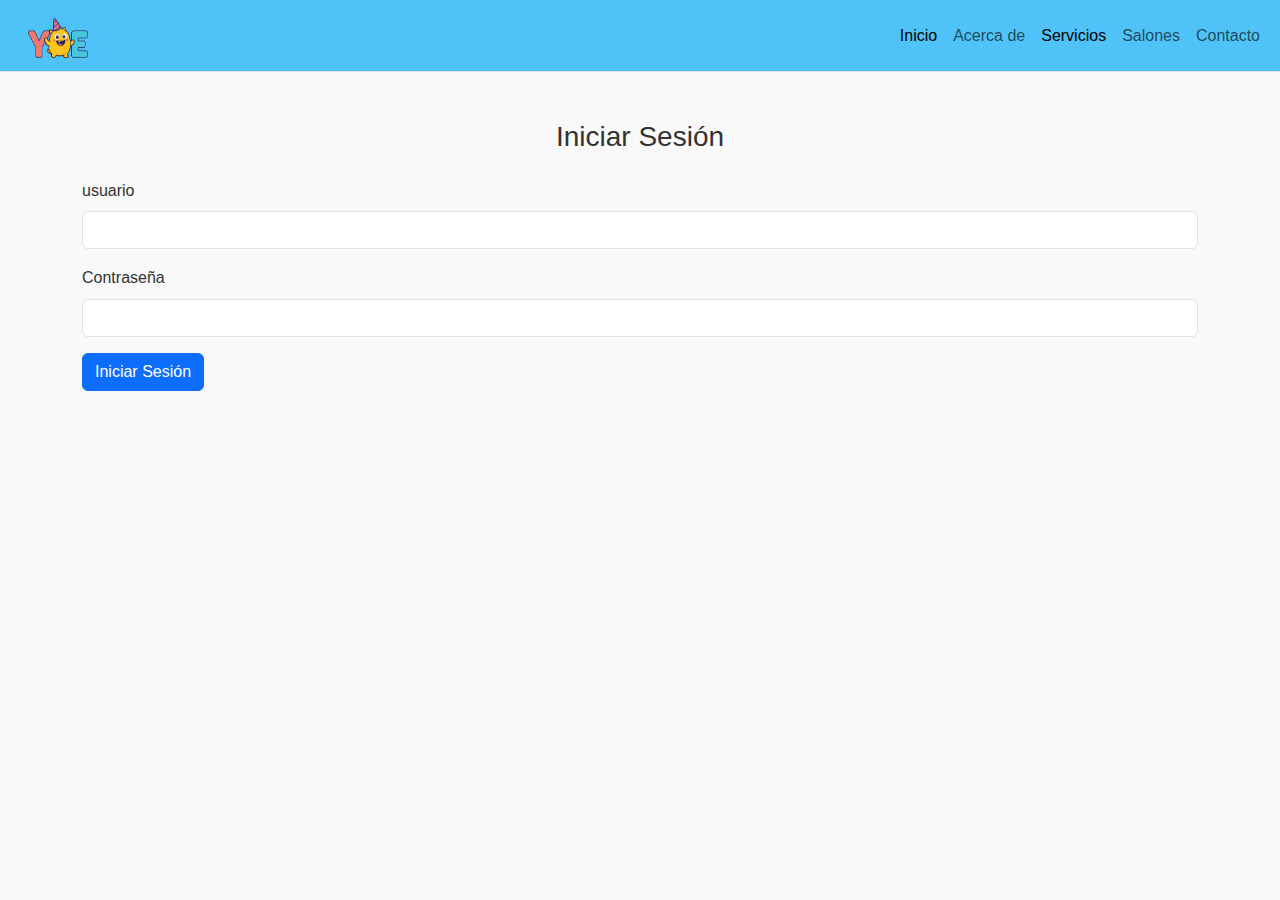
<file: administradores.html>
<!DOCTYPE html>
<html lang="es">
<head>
  <meta charset="UTF-8" />
  <meta name="viewport" content="width=device-width, initial-scale=1.0"/>
  <title>Panel de Administración - Yatay Eventos</title>
  <link href="https://cdn.jsdelivr.net/npm/bootstrap@5.3.5/dist/css/bootstrap.min.css" rel="stylesheet" />
  <link rel="stylesheet" href="styles.css">
  <script>
    
    if (!sessionStorage.getItem('token')) {
      alert("Acceso denegado. Debes iniciar sesión.");
      window.location.href = "login.html";
    }
  </script>
</head>
<body>

  
  <header>
    <nav class="navbar navbar-expand-lg border-bottom border-body">
      <div class="container-fluid">
        <a class="navbar-brand" href="#">
          <img src="imagenes/icono yatay.png" alt="Eventos Yatay" width="60" height="40" class="d-inline-block align-text-top align-left">         
        </a>
        <button class="navbar-toggler" type="button" data-bs-toggle="collapse" data-bs-target="#navbarNav">
          <span class="navbar-toggler-icon"></span>
        </button>
        <div class="collapse navbar-collapse" id="navbarNav">
          <ul class="navbar-nav ms-auto">
            <li class="nav-item"><a class="nav-link" href="index.html">Inicio</a></li>
            <li class="nav-item"><a class="nav-link" href="institucional.html">Acerca de</a></li>
            <li class="nav-item"><a class="nav-link" href="servicios.html">Servicios</a></li>
            <li class="nav-item"><a class="nav-link" href="altasalon.html">Salones</a></li>
            <li class="nav-item"><a class="nav-link" href="contacto.html">Contacto</a></li>
          </ul>
        </div>
      </div>
    </nav>
  </header>

  
  <main class="container my-4">
    <div class="d-flex justify-content-between align-items-center mb-4">
      <h2 style="color: var(--naranja);">Panel de Administración</h2>
      <button class="btn btn-danger" onclick="cerrarSesion()">Cerrar sesión</button>
    </div>

    <div class="row g-4">
      
      <div class="col-md-4">
        <div class="card h-100 shadow">
          <div class="card-body text-center">
            <h5 class="card-title">Gestión de Salones</h5>
            <p class="card-text">Alta, edición y eliminación de salones.</p>
            <a href="altasalon.html" class="btn btn-primary">Ir a Salones</a>
          </div>
        </div>
      </div>

      
      <div class="col-md-4">
        <div class="card h-100 shadow">
          <div class="card-body text-center">
            <h5 class="card-title">Gestión de Servicios</h5>
            <p class="card-text">Agregar o modificar servicios disponibles.</p>
            <a href="servicios.html" class="btn btn-primary">Ir a Servicios</a>
          </div>
        </div>
      </div>

      
      <div class="col-md-4">
        <div class="card h-100 shadow">
          <div class="card-body text-center">
            <h5 class="card-title">Presupuestos</h5>
            <p class="card-text">Ver presupuestos generados por visitantes.</p>
            <a href="presupuestos.html" class="btn btn-primary">Ver Presupuestos</a>
          </div>
        </div>
      </div>
    </div>
  </main>

  
  <footer class="mt-5">
    <div class="container-fluid text-center">
      <p>Derechos reservados &copy; 2025 Yatay Eventos</p>
    </div>
  </footer>

  
  <script>
    function cerrarSesion() {
      sessionStorage.clear();
      window.location.href = "login.html";
    }
  </script>
  <script src="https://cdn.jsdelivr.net/npm/bootstrap@5.3.5/dist/js/bootstrap.bundle.min.js"></script>

</body>
</html>
</file>
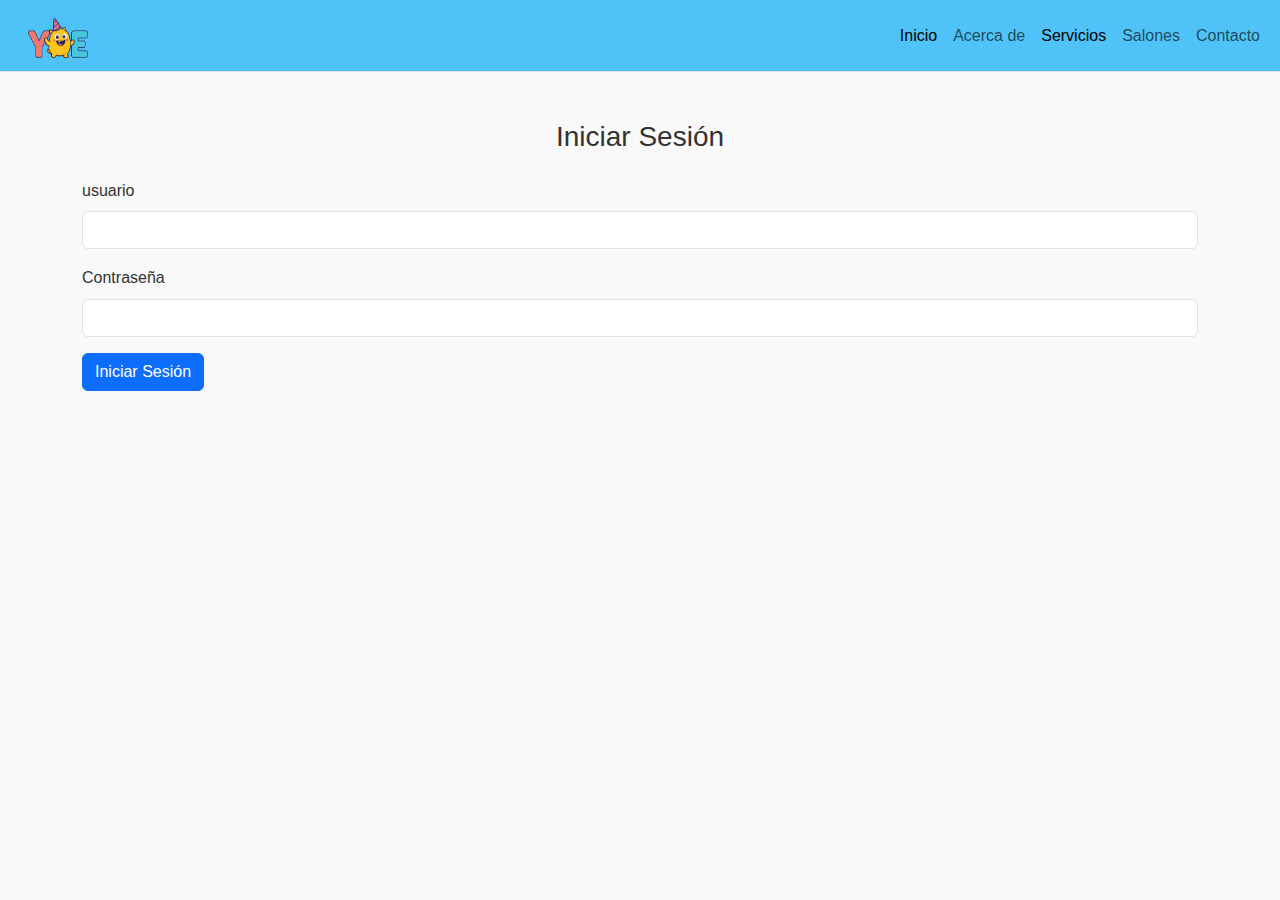
<file: altaSalon.html>
<!DOCTYPE html>
<html lang="es">
<head>
  <meta charset="UTF-8" />
  <meta name="viewport" content="width=device-width, initial-scale=1.0" />
  <title>Alta nuevo salón - Yatay Eventos</title>
  <link href="https://cdn.jsdelivr.net/npm/bootstrap@5.3.5/dist/css/bootstrap.min.css" rel="stylesheet" />
  <link rel="stylesheet" href="styles.css" />
</head>
<body>
  <header>
    <nav class="navbar navbar-expand-lg border-bottom border-body">
      <div class="container-fluid">
        <a class="navbar-brand" href="#">
          <img src="imagenes/icono yatay.png" alt="Eventos Yatay" width="60" height="40" class="d-inline-block align-text-top align-left" />
        </a>
        <button class="navbar-toggler" type="button" data-bs-toggle="collapse" data-bs-target="#navbarNav">
          <span class="navbar-toggler-icon"></span>
        </button>
        <div class="collapse navbar-collapse" id="navbarNav">
          <ul class="navbar-nav ms-auto">
            <li class="nav-item"><a class="nav-link" href="index.html">Inicio</a></li>
            <li class="nav-item"><a class="nav-link" href="institucional.html">Acerca de</a></li>
            <li class="nav-item"><a class="nav-link" href="servicios.html">Servicios</a></li>
            <li class="nav-item"><a class="nav-link active" href="altaSalon.html">Salones</a></li>
            <li class="nav-item"><a class="nav-link" href="contacto.html">Contacto</a></li>
          </ul>
        </div>
      </div>
    </nav>
  </header>
  <main>
  <!-- FORMULARIO SOLO PARA ADMIN -->
    <section class="container py-5" id="formularioSalon" style="display: none;">
      <h2>Formulario Alta de Salón</h2>
      <div class="d-grid gap-2 d-md-flex justify-content-md-end">
        <a href="administradores.html" class="btn btn-secondary">Volver al Panel</a>
        <button class="btn btn-danger" onclick="cerrarSesion()">Cerrar sesión</button>
      </div>
      <form id="altaSalonForm">
        <div class="mb-3">
          <label for="nombre" class="form-label">Nombre del Salón</label>
          <input type="text" class="form-control" id="nombre" required />
        </div>
        <div class="mb-3">
          <label for="capacidad" class="form-label">Capacidad</label>
          <input type="number" class="form-control" id="capacidad" required />
        </div>
        <div class="mb-3">
          <label for="ubicacion" class="form-label">Ubicación</label>
          <input type="text" class="form-control" id="ubicacion" required />
        </div>
        <div class="mb-3">
          <label for="precio" class="form-label">Precio por Hora</label>
          <input type="number" class="form-control" id="precio" required />
        </div>
        <div class="mb-3">
          <label for="imagen" class="form-label">Imagen del Salón</label>
          <input type="file" class="form-control" id="imagen" accept="image/*" />
        </div>
        <div class="mb-3">
          <label for="descripcion" class="form-label">Descripción</label>
          <textarea class="form-control" id="descripcion" rows="5" required></textarea>
        </div>
        <button type="submit" class="btn btn-primary">Registrar Salón</button>
      </form>
    </section>

    <!-- TABLA SIEMPRE VISIBLE para todos -->
    <section class="container">
      <h3 class="text-center mt-5">Listado Salones</h3>
      <table class="table table-striped" id="tablaSalones">
        <thead>
          <tr>
            <th>Nombre</th>
            <th>Capacidad</th>
            <th>Ubicación</th>
            <th>Precio</th>
            <th>Imagen</th>
            <th>Descripción</th>
            <th id="thAcciones">Acciones</th>
          </tr>
        </thead>
        <tbody id="salonesList"></tbody>
      </table>
    </section>
  </main>
  
  <footer>
    <div class="container text-center py-4">
      <p>Yatay Eventos 2025. Todos los derechos reservados.</p>
    </div>
  </footer>

  <script>
    function cerrarSesion() {
      sessionStorage.clear();
      window.location.href = "login.html";
    }
  </script>
  <script src="js/salones.js"></script>
  <script src="https://cdn.jsdelivr.net/npm/bootstrap@5.3.5/dist/js/bootstrap.bundle.min.js"></script>
</body>
</html>
</file>
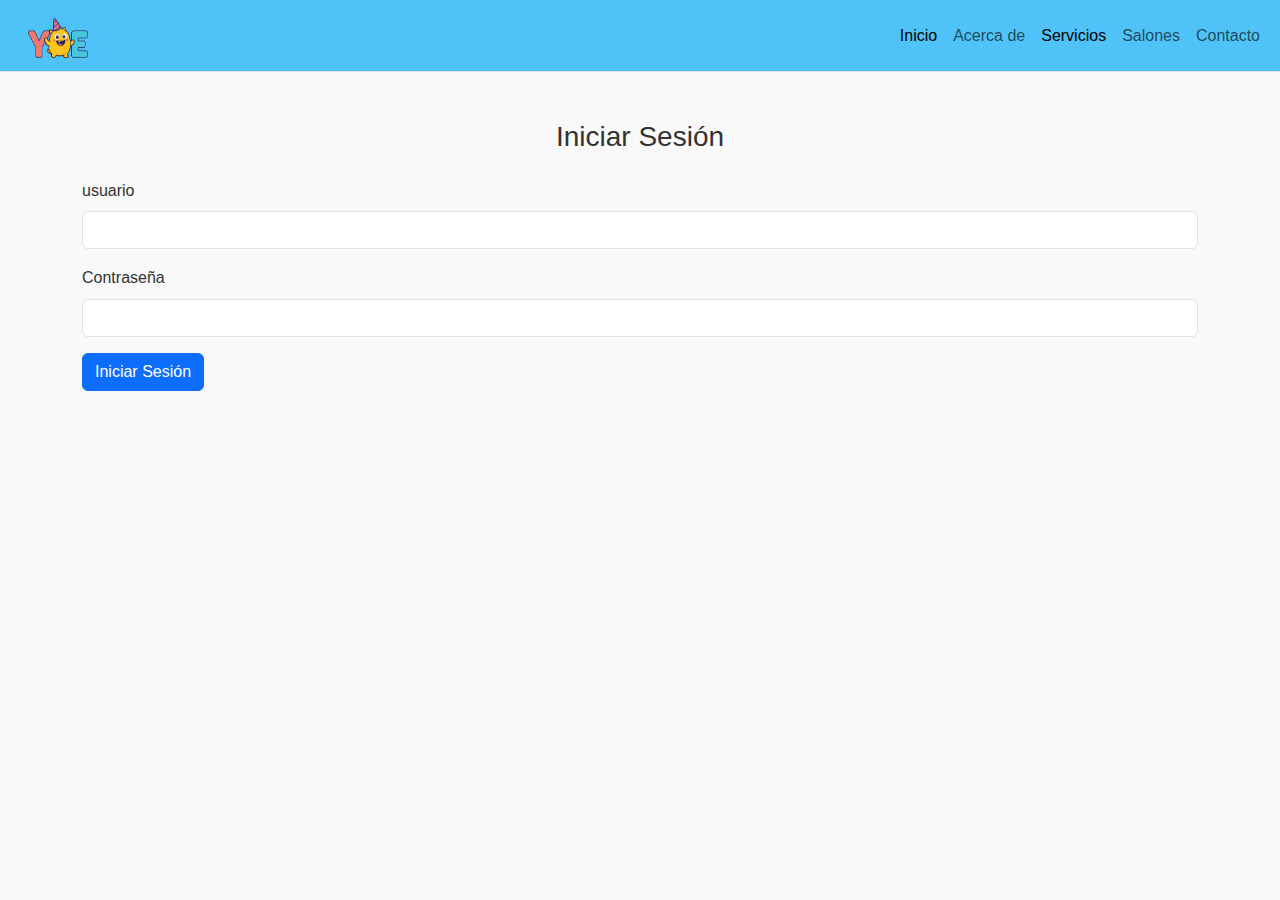
<file: altasalon.html>
<!DOCTYPE html>
<html lang="es">
<head>
    <meta charset="UTF-8" />
    <meta name="viewport" content="width=device-width, initial-scale=1.0" />
    <title>Alta nuevo salon - Yatay Eventos</title>
    <link href="https://cdn.jsdelivr.net/npm/bootstrap@5.3.5/dist/css/bootstrap.min.css" rel="stylesheet" />
    <link rel="stylesheet" href="styles.css">
    <script>
      if (!sessionStorage.getItem("token")) {
        alert("Acceso denegado. Debes iniciar sesión.");
        window.location.href = "login.html";
      }
    </script>
</head>
<body>
    <header>
        <nav class="navbar navbar-expand-lg border-bottom border-body">
            <div class="container-fluid">
               <a class="navbar-brand" href="#">
                    <img src="imagenes/icono yatay.png" alt="Eventos Yatay" width="60" height="40" class="d-inline-block align-text-top align-left">         
                </a>
                <button class="navbar-toggler" type="button" data-bs-toggle="collapse" data-bs-target="#navbarNav" aria-controls="navbarNav" aria-expanded="false" aria-label="Toggle navigation">
                  <span class="navbar-toggler-icon"></span>
                </button>
                <div class="collapse navbar-collapse" id="navbarNav">
                  <ul class="navbar-nav ms-auto">
                    <li class="nav-item">
                      <a class="nav-link active" aria-current="page" href="index.html">Inicio</a>
                    </li>
                    <li class="nav-item">
                      <a class="nav-link" href="institucional.html">Acerca de</a>
                    </li>
                    <li class="nav-item"><a class="nav-link active" href="servicios.html">Servicios</a>
                    </li>
                    <li class="nav-item">
                      <a class="nav-link" href="altaSalon.html">Salones</a>
                    </li>
                    <li class="nav-item">
                      <a class="nav-link" href="contacto.html">Contacto</a>
                    </li>
                  </ul>
                </div>
            </div>
        </nav>
        
    </header> 
    <main>
        <section class="container py-5">
            <h2> Formulario Alta de Salon</h2>
            <div class="d-grid gap-2 d-md-flex justify-content-md-end">
              <a href="administradores.html" class="btn btn-secondary">Volver al Panel</a>
              <button class="btn btn-danger" onclick="cerrarSesion()">Cerrar sesión</button>
            </div>
            <form id="altaSalonForm">
                <div class="mb-3">
                    <label for="nombre" class="form-label">Nombre del Salón</label>
                    <input type="text" class="form-control" id="nombre" required />
                </div>
                <div class="mb-3">
                    <label for="capacidad" class="form-label">Capacidad</label>
                    <input type="number" class="form-control" id="capacidad" required />
                </div>
                <div class="mb-3">
                    <label for="ubicacion" class="form-label">Ubicación</label>
                    <input type="text" class="form-control" id="ubicacion" required />
                </div>
                <div class="mb-3">
                    <label for="precio" class="form-label">Precio por Hora</label>
                    <input type="number" class="form-control" id="precio" required />
                
                </div> 
                <div class="mb-3">
                    <label for="imagen" class="form-label">Imagen del Salón</label>
                    <input type="file" class="form-control" id="imagen" multiple accept="image/*"/>
                </div>
                <div class="mb-3">
                    <label for="descripcion" class="form-label">Descripción</label>
                    <textarea class="form-control" id="descripcion" rows="5" required></textarea>
                </div>
                <button type="submit" class="btn btn-primary">Registrar Salón</button>
            </form>
        </section>
     

        <h3 class="text-center mt-5">Listado Salones</h3>
        <table class="table table-striped" id="tablaSalones">
            <thead>
                <tr>
                    <th>Nombre</th>
                    <th>Capacidad</th>
                    <th>Ubicación</th>
                    <th>Precio</th>
                    <th>Imagen</th>
                    <th>Descripción</th>
                    <th>Acciones</th>
                </tr>
            </thead>
            <tbody id="salonesList">
                
            </tbody>
        </table>
        
    </main>    
    <footer>
        <div class="container text-center py-4">
            <p>Yatay Eventos 2025. Todos los derechos reservados. Redes sociales</p>
    </footer>
    <script>
    function cerrarSesion() {
        sessionStorage.clear();
        window.location.href = "login.html";
    }
    </script>
    <script src="/js/salones.js"></script>
    <script src="https://cdn.jsdelivr.net/npm/bootstrap@5.3.5/dist/js/bootstrap.bundle.min.js" integrity="sha384-k6d4wzSIapyDyv1kpU366/PK5hCdSbCRGRCMv+eplOQJWyd1fbcAu9OCUj5zNLiq" crossorigin="anonymous"></script>
</body>
</html>
</file>
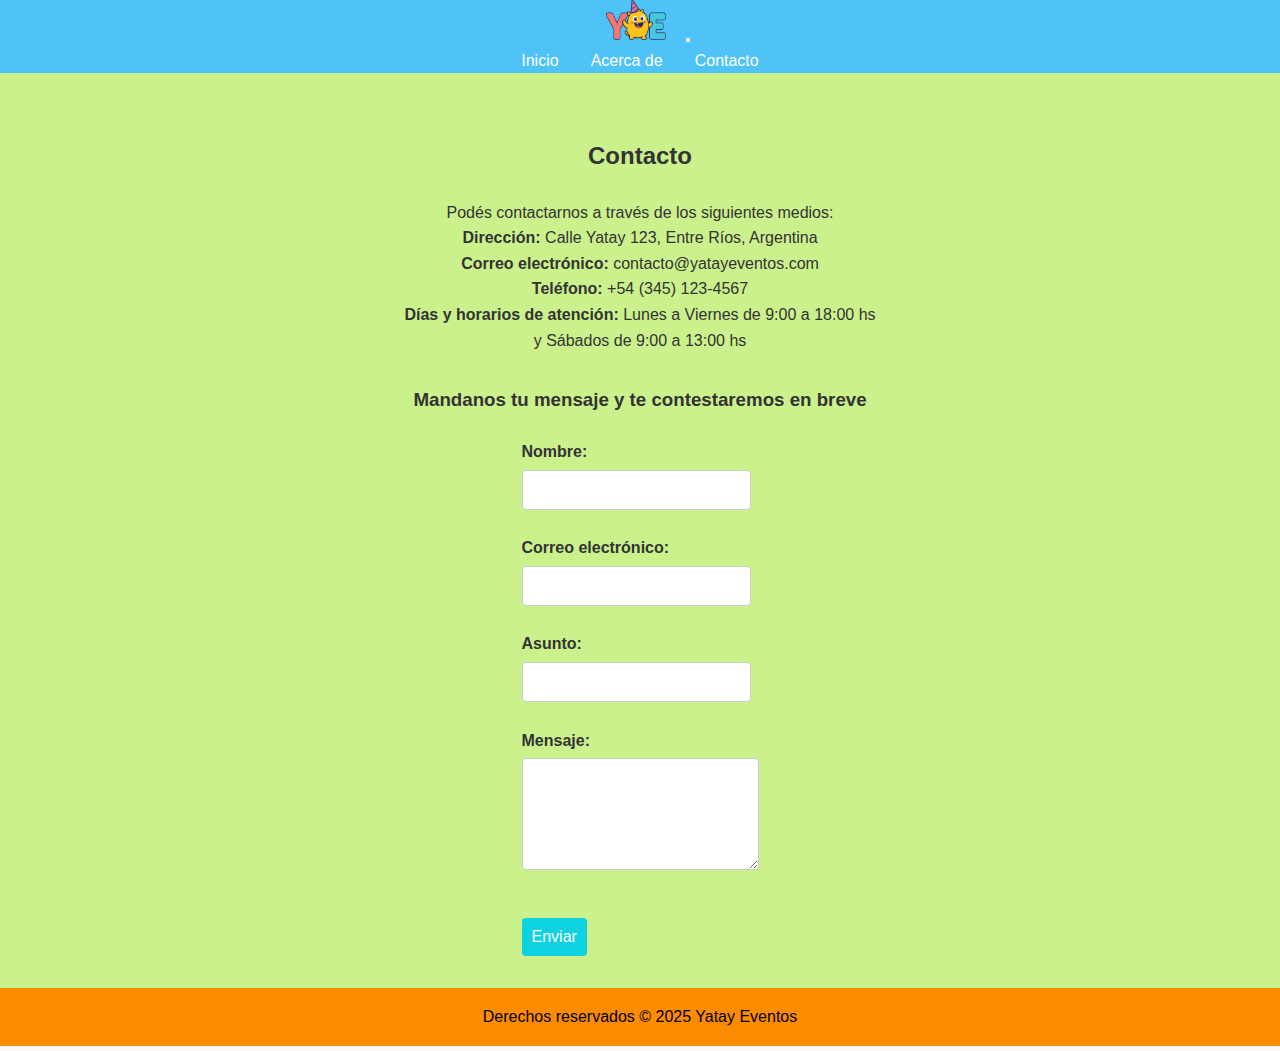
<file: contacto.html>
<!DOCTYPE html>
<html lang="es">
<head>
    <meta charset="UTF-8">
    <meta name="viewport" content="width=device-width, initial-scale=1.0">
    <title>Contacto - Yatay Eventos</title>
    <link rel="stylesheet" href="styles.css">
</head>
<body>
    <header>
        <nav class="navbar navbar-expand-lg bg-body-tertiary  border-bottom border-body" ">
            <div class="container-fluid">
                <a class="navbar-brand" href="#">
                    <img src="imagenes/icono yatay.png" alt="Eventos Yatay" width="60" height="40" class="d-inline-block align-text-top align-left">         
                </a>
                <button class="navbar-toggler" type="button" data-bs-toggle="collapse" data-bs-target="#navbarNav" aria-controls="navbarNav" aria-expanded="false" aria-label="Toggle navigation">
                <span class="navbar-toggler-icon"></span>
                </button>
                <div class="collapse navbar-collapse" id="navbarNav">
                  <ul class="navbar-nav ms-auto">
                    <li class="nav-item">
                      <a class="nav-link active" aria-current="page" href="index.html">Inicio</a>
                    </li>
                    <li class="nav-item">
                      <a class="nav-link" href="institucional.html">Acerca de</a>
                    </li>
                    <li class="nav-item">
                      <a class="nav-link" href="contacto.html">Contacto</a>
                    </li>
                  </ul>
                </div>
            </div>
        </nav>
    </header>

    <main>
        <section class="contacto container-fluid text-center py-5">
            <h2 >Contacto</h2>
            <p>Podés contactarnos a través de los siguientes medios:</p>
            <p><strong>Dirección:</strong> Calle Yatay 123, Entre Ríos, Argentina</p>
            <p><strong>Correo electrónico:</strong> contacto@yatayeventos.com</p>
            <p><strong>Teléfono:</strong> +54 (345) 123-4567</p>
            <p><strong>Días y horarios de atención:</strong> Lunes a Viernes de 9:00 a 18:00 hs</p>
            <p>y Sábados de 9:00 a 13:00 hs</p>
        </section>
        <section class="formulario-contacto">
            <h3>Mandanos tu mensaje y te contestaremos en breve</h3>
            <div>
                <form action="#" method="post">
                    <label for="nombre">Nombre:</label><br>
                    <input type="text" id="nombre" name="nombre" required><br><br>

                    <label for="email">Correo electrónico:</label><br>
                    <input type="email" id="email" name="email" required><br><br>

                    <label for="asunto">Asunto:</label><br>
                    <input type="text" id="asunto" name="asunto" required><br><br>

                    <label for="mensaje">Mensaje:</label><br>
                    <textarea id="mensaje" name="mensaje" rows="5" required></textarea><br><br>

                    <button type="submit">Enviar</button>
                </form>
            </div>
        </section>
    </main>

    <footer>
        <div class="container-fluid text-center py-5">
            <p>Derechos reservados &copy; 2025 Yatay Eventos</p> 
        </div>
    </footer>
</body>
</html>
</file>
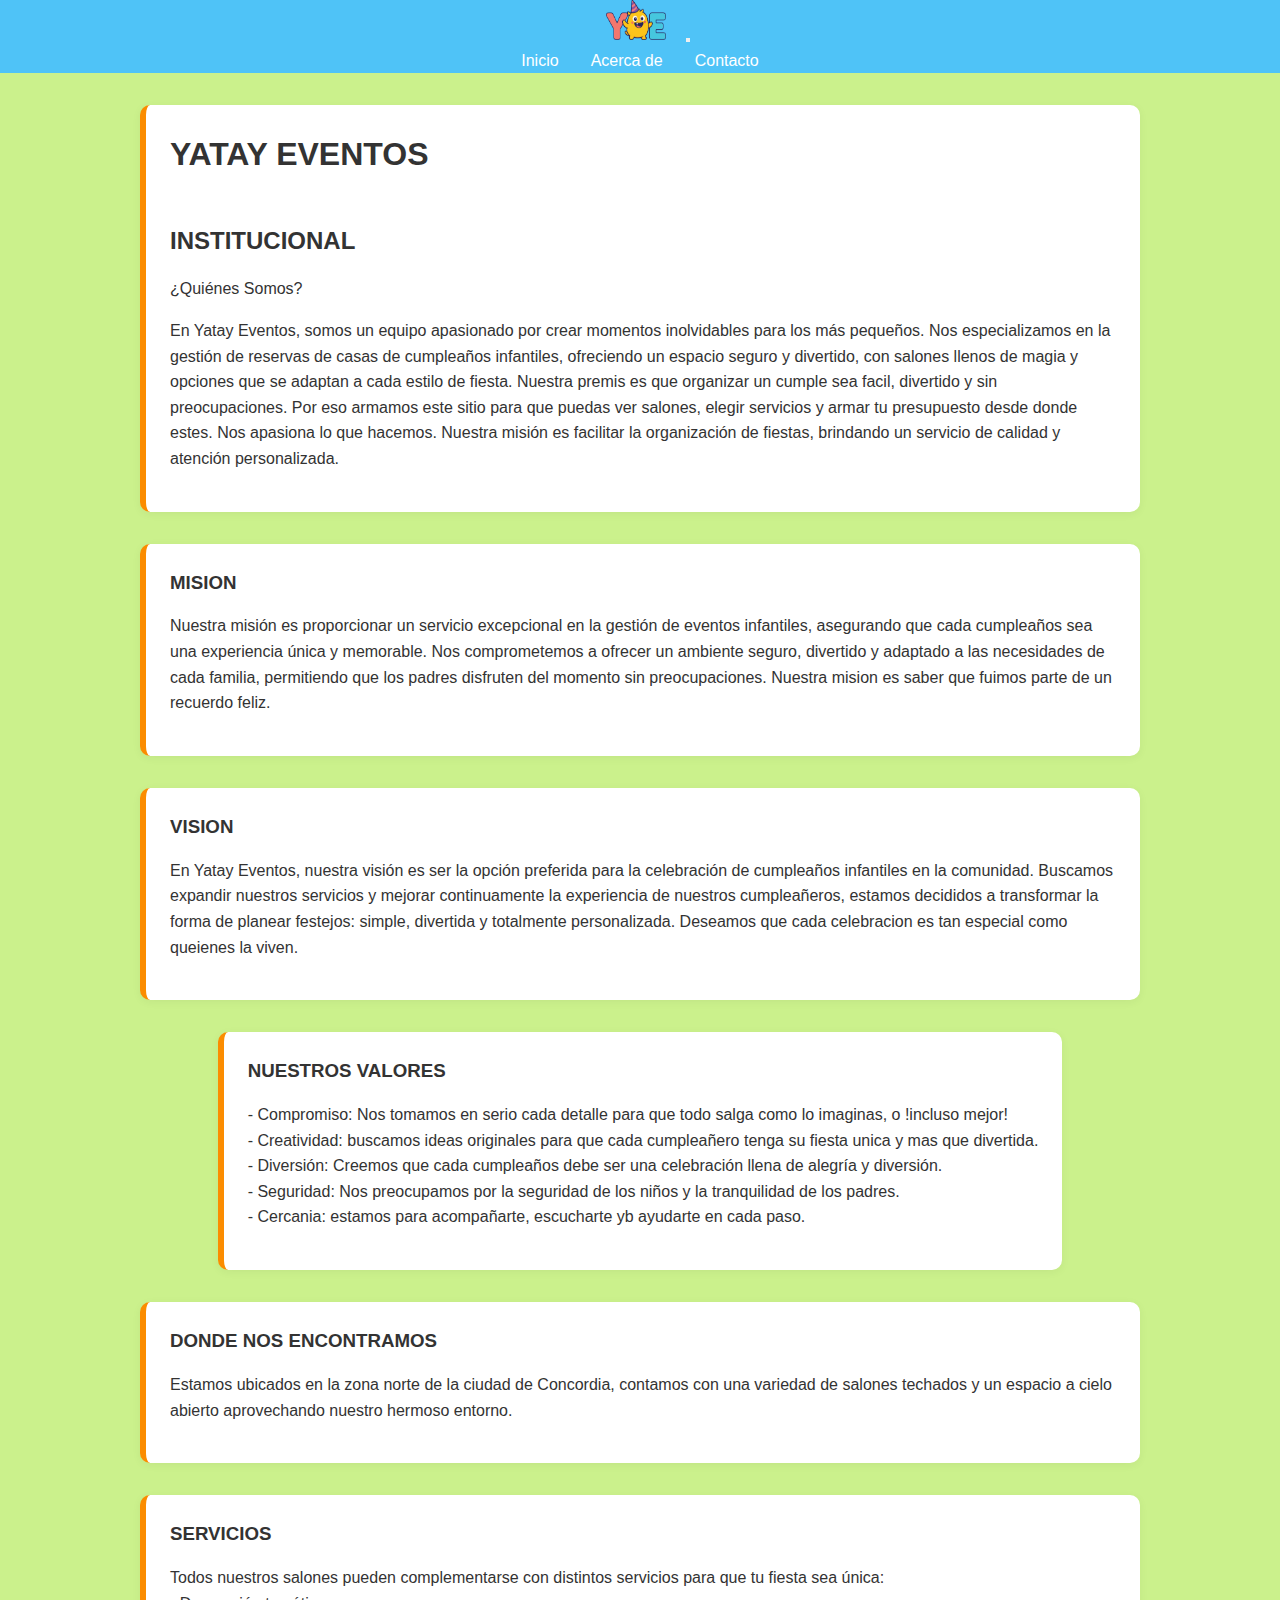
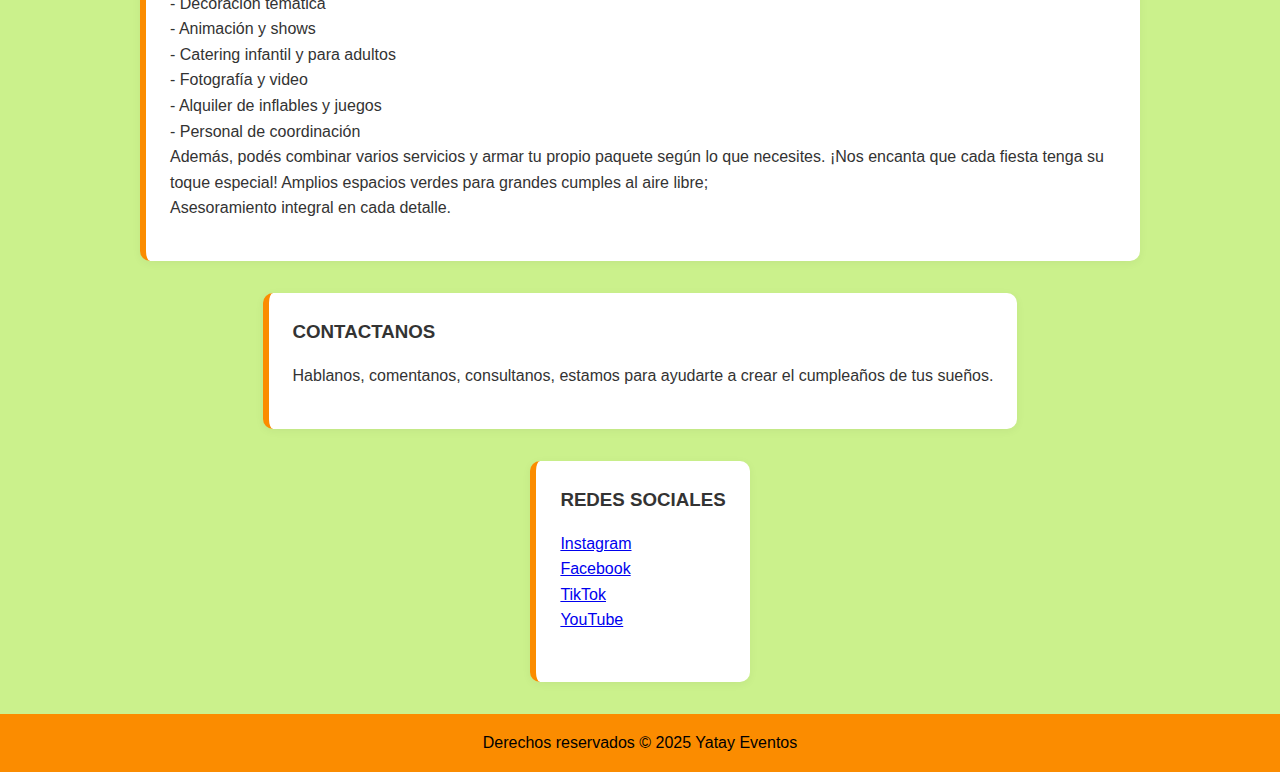
<file: institucional.html>
<!DOCTYPE html>
<html lang="es">
<head>
    <meta charset="UTF-8">
    <meta name="viewport" content="width=device-width, initial-scale=1.0">
    <title><strong> YATAY EVENTOS</strong></title>
    <link rel="stylesheet" href="styles.css">
    <link href="https://cdn.jsdelivr.net/npm/bootstrap@5.3.5/dist/css/bootstrap.min.css" rel="stylesheet" integrity="sha384-SgOJa3DmI69IUzQ2PVdRZhwQ+dy64/BUtbMJw1MZ8t5HZApcHrRKUc4W0kG879m7" crossorigin="anonymous">
</head>
<body>
    <header>
        <nav class="navbar navbar-expand-lg bg-body-tertiary  border-bottom border-body" ">
            <div class="container-fluid">
               <a class="navbar-brand" href="#">
                    <img src="imagenes/icono yatay.png" alt="Eventos Yatay" width="60" height="40" class="d-inline-block align-text-top align-left">         
                </a>
                <button class="navbar-toggler" type="button" data-bs-toggle="collapse" data-bs-target="#navbarNav" aria-controls="navbarNav" aria-expanded="false" aria-label="Toggle navigation">
                  <span class="navbar-toggler-icon"></span>
                </button>
                <div class="collapse navbar-collapse" id="navbarNav">
                  <ul class="navbar-nav ms-auto">
                    <li class="nav-item">
                      <a class="nav-link active" aria-current="page" href="index.html">Inicio</a>
                    </li>
                    <li class="nav-item">
                      <a class="nav-link" href="institucional.html">Acerca de</a>
                    </li>
                    <li class="nav-item">
                      <a class="nav-link" href="contacto.html">Contacto</a>
                    </li>
                  </ul>
                </div>
            </div>
        </nav>
    </header>
    <main class="institucional">
      <section class="institucional-bloque">
        <h1>YATAY EVENTOS</h1><br>
        <h2>INSTITUCIONAL</h2>

        <p>¿Quiénes Somos?</p>
        <p>En Yatay Eventos, somos un equipo apasionado por crear momentos inolvidables para los más pequeños.
        Nos especializamos en la gestión de reservas de casas de cumpleaños infantiles, ofreciendo un espacio seguro y divertido, con salones llenos de magia y opciones que se adaptan a cada estilo de fiesta. 
        Nuestra premis es que organizar un cumple sea facil, divertido y sin preocupaciones. 
        Por eso armamos este sitio para que puedas ver salones, elegir servicios y armar tu presupuesto desde donde estes.        
        Nos apasiona lo que hacemos.
        Nuestra misión es facilitar la organización de fiestas, brindando un servicio de calidad y atención personalizada.</p>
      </section>
       
      <section class="institucional-bloque">  
        <h3>MISION</h3>
        <p>Nuestra misión es proporcionar un servicio excepcional en la gestión de eventos infantiles, asegurando que cada cumpleaños sea una experiencia única y memorable. Nos comprometemos a ofrecer un ambiente seguro, divertido y adaptado a las necesidades de cada familia, permitiendo que los padres disfruten del momento sin preocupaciones. 
        Nuestra mision es saber que fuimos parte de un recuerdo feliz.</p>
      </section>

      <section class="institucional-bloque">
        <h3>VISION</h3>
        <p>En Yatay Eventos, nuestra visión es ser la opción preferida para la celebración de cumpleaños infantiles en la comunidad. Buscamos expandir nuestros servicios y mejorar continuamente la experiencia de nuestros cumpleañeros, estamos decididos a transformar la forma de planear festejos: simple, divertida y totalmente personalizada.
        Deseamos que cada celebracion es tan especial como queienes la viven.</p>
      </section> 
      
      <section class="institucional-bloque">
        <h3> NUESTROS VALORES</h3>
        <p>- Compromiso: Nos tomamos en serio cada detalle para que todo salga como lo imaginas, o !incluso mejor! <br>
        - Creatividad: buscamos ideas originales para que cada cumpleañero tenga su fiesta unica y mas que divertida.<br>
        - Diversión: Creemos que cada cumpleaños debe ser una celebración llena de alegría y diversión.<br>
        - Seguridad: Nos preocupamos por la seguridad de los niños y la tranquilidad de los padres.<br>
        - Cercania: estamos para acompañarte, escucharte yb ayudarte en cada paso.</p>
      </section>

      <section class="institucional-bloque">
        <h3> DONDE NOS ENCONTRAMOS</h3>
        <p>Estamos ubicados en la zona norte de la ciudad de Concordia, contamos con una variedad de salones techados y un espacio a cielo abierto aprovechando nuestro hermoso entorno.</p>
      </section>

      <section class="institucional-bloque">
        <h3>SERVICIOS</h3>
        <p>Todos nuestros salones pueden complementarse con distintos servicios para que tu fiesta sea única:<br>
        - Decoración temática <br>
        - Animación y shows <br>
        - Catering infantil y para adultos <br>
        - Fotografía y video <br>
        - Alquiler de inflables y juegos <br>
        - Personal de coordinación <br>
        Además, podés combinar varios servicios y armar tu propio paquete según lo que necesites.
        ¡Nos encanta que cada fiesta tenga su toque especial!
        Amplios espacios verdes para grandes cumples al aire libre;<br>
        Asesoramiento integral en cada detalle.</p>
      </section>

      <section class="institucional-bloque">
        <h3>CONTACTANOS</h3>
        <p>Hablanos, comentanos, consultanos, estamos para ayudarte a crear el cumpleaños de tus sueños.</p>
      </section>

      <section class="institucional-bloque">
        <h3>REDES SOCIALES</h3>
        <a href="https://www.instagram.com/yatayeventos/" target="_blank">Instagram</a><br>
        <a href="https://www.facebook.com/yatayeventos/" target="_blank">Facebook</a><br>
        <a href="https://www.tiktok.com/@yatayeventos" target="_blank">TikTok</a><br>
        <a href="https://www.youtube.com/@yatayeventos" target="_blank">YouTube</a><br> <br>
      </section>

    </main>
    <footer>
      <div class="container-fluid text-center py-5">
        <p>Derechos reservados &copy; 2025 Yatay Eventos</p> 
    </div>
    </footer>
    <script src="https://cdn.jsdelivr.net/npm/bootstrap@5.3.5/dist/js/bootstrap.bundle.min.js" integrity="sha384-k6d4wzSIapyDyv1kpU366/PK5hCdSbCRGRCMv+eplOQJWyd1fbcAu9OCUj5zNLiq" crossorigin="anonymous"></script>
</body>
</html>
</file>
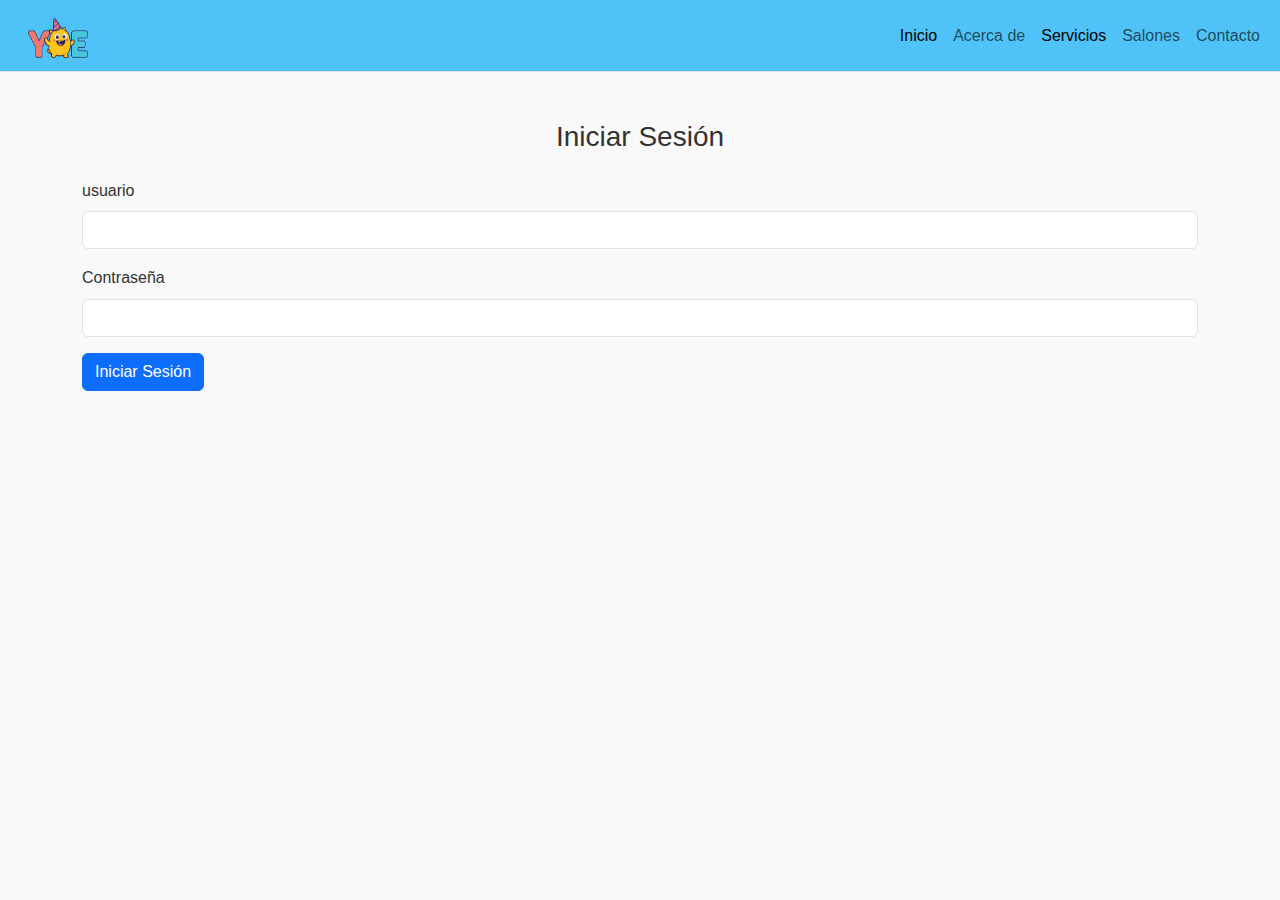
<file: login.html>
<!DOCTYPE html> 
<html lang="es">
<head>
    <meta charset="UTF-8" />
    <meta name="viewport" content="width=device-width, initial-scale=1.0" />
    <title>Login - Yatay Eventos</title>
    <link href="https://cdn.jsdelivr.net/npm/bootstrap@5.3.5/dist/css/bootstrap.min.css" rel="stylesheet" />
    <link rel="stylesheet" href="styles.css">
</head>
<body>
    <header>
        <nav class="navbar navbar-expand-lg border-bottom border-body">
            <div class="container-fluid">
               <a class="navbar-brand" href="#">
                    <img src="imagenes/icono yatay.png" alt="Eventos Yatay" width="60" height="40" class="d-inline-block align-text-top align-left">         
                </a>
                <button class="navbar-toggler" type="button" data-bs-toggle="collapse" data-bs-target="#navbarNav" aria-controls="navbarNav" aria-expanded="false" aria-label="Toggle navigation">
                  <span class="navbar-toggler-icon"></span>
                </button>
                <div class="collapse navbar-collapse" id="navbarNav">
                  <ul class="navbar-nav ms-auto">
                    <li class="nav-item">
                      <a class="nav-link active" aria-current="page" href="index.html">Inicio</a>
                    </li>
                    <li class="nav-item">
                      <a class="nav-link" href="institucional.html">Acerca de</a>
                    </li>
                    <li class="nav-item"><a class="nav-link active" href="servicios.html">Servicios</a>
                    </li>
                    <li class="nav-item">
                      <a class="nav-link" href="altasalon.html">Salones</a>
                    </li>
                    <li class="nav-item">
                      <a class="nav-link" href="contacto.html">Contacto</a>
                    </li>
                  </ul>
                </div>
            </div>
        </nav>
    </header>
    <div class="container py-5">
        <h3 class="text-center mb-4">Iniciar Sesión</h3>
        <form id="loginForm">
            <div class="mb-3">
                <label for="usuario" class="form-label">usuario</label>
                <input type="text" class="form-control" id="usuario" required />
            </div>
            <div class="mb-3">
                <label for="contraseña" class="form-label">Contraseña</label>
                <input type="password" class="form-control" id="contraseña" required />
            </div>
            <button type="submit" class="btn btn-primary">Iniciar Sesión</button>
        </form>
    </div>
</body>
<script>
    if (localStorage.getItem('loggedIn') === 'true') {
        window.location.href = 'altasalon.html'; 
    }
    document.getElementById('loginForm').addEventListener('submit', function(event) {
        event.preventDefault();

       
        const usuario = document.getElementById('usuario').value;
        const contraseña = document.getElementById('contraseña').value;
        
        if (usuario==='admin' && contraseña === '1234') { 
            localStorage.setItem('loggedIn', 'true'); 
            sessionStorage.setItem('usuario', 'admin');
            window.location.href = 'altasalon.html'; 
        } else {
            alert('Contraseña incorrecta. Prueba nuevamente.'); 
        }
    });
</script>
</html>
</file>
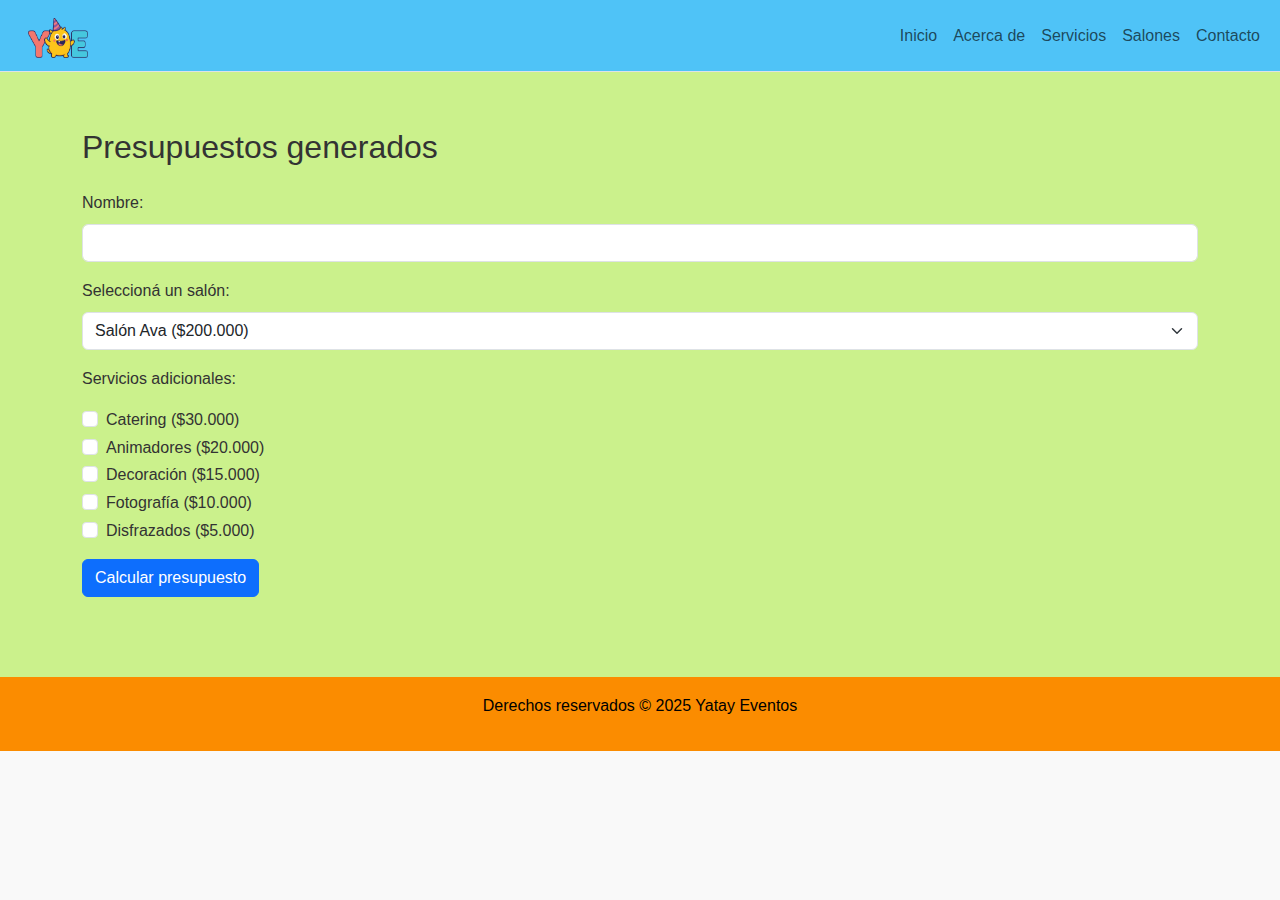
<file: presupuestos.html>
<!DOCTYPE html>
<html lang="es">
  <head>
    <meta charset="UTF-8" />
    <meta name="viewport" content="width=device-width, initial-scale=1" />
    <title>Presupuestos - Yatay Eventos</title>
    <link
      href="https://cdn.jsdelivr.net/npm/bootstrap@5.3.5/dist/css/bootstrap.min.css"
      rel="stylesheet"
    />
    <link rel="stylesheet" href="styles.css" />
  </head>
  <body>
    <header>
      <nav class="navbar navbar-expand-lg border-bottom border-body">
        <div class="container-fluid">
          <a class="navbar-brand" href="#">
            <img
              src="imagenes/icono yatay.png"
              alt="Eventos Yatay"
              width="60"
              height="40"
              class="d-inline-block align-text-top align-left"
            />
          </a>
          <button
            class="navbar-toggler"
            type="button"
            data-bs-toggle="collapse"
            data-bs-target="#navbarNav"
          >
            <span class="navbar-toggler-icon"></span>
          </button>
          <div class="collapse navbar-collapse" id="navbarNav">
            <ul class="navbar-nav ms-auto">
              <li class="nav-item">
                <a class="nav-link" href="index.html">Inicio</a>
              </li>
              <li class="nav-item">
                <a class="nav-link" href="institucional.html">Acerca de</a>
              </li>
              <li class="nav-item">
                <a class="nav-link" href="servicios.html">Servicios</a>
              </li>
              <li class="nav-item">
                <a class="nav-link" href="altaSalon.html">Salones</a>
              </li>
              <li class="nav-item">
                <a class="nav-link" href="contacto.html">Contacto</a>
              </li>
            </ul>
          </div>
        </div>
      </nav>
    </header>

    <main>
      <div class="container py-4">
        <h2 class="mb-4">Presupuestos generados</h2>

        <!-- VISITANTE: Formulario -->
        <section id="formularioPresupuesto" class="d-none">
          <form id="presupuestoForm" class="mb-4">
            <div class="mb-3">
              <label for="nombre" class="form-label">Nombre:</label>
              <input type="text" id="nombre" class="form-control" required />
            </div>

            <div class="mb-3">
              <label for="salon" class="form-label">Seleccioná un salón:</label>
              <select id="salon" class="form-select" required>
                <option value="200000">Salón Ava ($200.000)</option>
                <option value="150000">Salón Púrpura ($150.000)</option>
                <option value="150000">Salón Tornasol ($150.000)</option>
                <option value="100000">Salón Rosa ($100.000)</option>
                <option value="90000">Salón Campestre ($90.000)</option>
              </select>
            </div>

            <div class="mb-3">
              <p>Servicios adicionales:</p>
              <div class="form-check">
                <input class="form-check-input" type="checkbox" value="30000" id="catering" />
                <label class="form-check-label" for="catering">Catering ($30.000)</label>
              </div>
              <div class="form-check">
                <input class="form-check-input" type="checkbox" value="20000" id="animadores" />
                <label class="form-check-label" for="animadores">Animadores ($20.000)</label>
              </div>
              <div class="form-check">
                <input class="form-check-input" type="checkbox" value="15000" id="decoracion" />
                <label class="form-check-label" for="decoracion">Decoración ($15.000)</label>
              </div>
              <div class="form-check">
                <input class="form-check-input" type="checkbox" value="10000" id="fotografia" />
                <label class="form-check-label" for="fotografia">Fotografía ($10.000)</label>
              </div>
              <div class="form-check">
                <input class="form-check-input" type="checkbox" value="5000" id="disfrazados" />
                <label class="form-check-label" for="disfrazados">Disfrazados ($5.000)</label>
              </div>
            </div>

            <button type="submit" class="btn btn-primary">Calcular presupuesto</button>
          </form>

          <div id="resultadoPresupuesto"></div>
        </section>

        <!-- ADMIN: Botones -->
        <div id="adminButtons" class="d-none d-grid gap-2 d-md-flex py-2 justify-content-md-end">
          <a href="administradores.html" class="btn btn-secondary">Volver al Panel</a>
          <button class="btn btn-danger" onclick="cerrarSesion()">Cerrar sesión</button>
        </div>

        <!-- ADMIN: Tabla -->
        <section id="tablaPresupuestos" class="d-none">
          <table class="table table-bordered table-striped">
            <thead class="table-dark">
              <tr>
                <th>ID</th>
                <th>Nombre</th>
                <th>Fecha</th>
                <th>Temática</th>
                <th>Servicios</th>
                <th>Total</th>
              </tr>
            </thead>
            <tbody id="tablaPresupuestosBody"></tbody>
          </table>
        </section>
      </div>
    </main>

    <footer>
      <div class="container-fluid text-center">
        <p>Derechos reservados &copy; 2025 Yatay Eventos</p>
      </div>
    </footer>

    <script>
      function cerrarSesion() {
        sessionStorage.clear();
        window.location.href = "login.html";
      }
    </script>
    <script src="js/presupuestos.js"></script>
    <script src="https://cdn.jsdelivr.net/npm/bootstrap@5.3.5/dist/js/bootstrap.bundle.min.js"></script>
  </body>
</html>
</file>
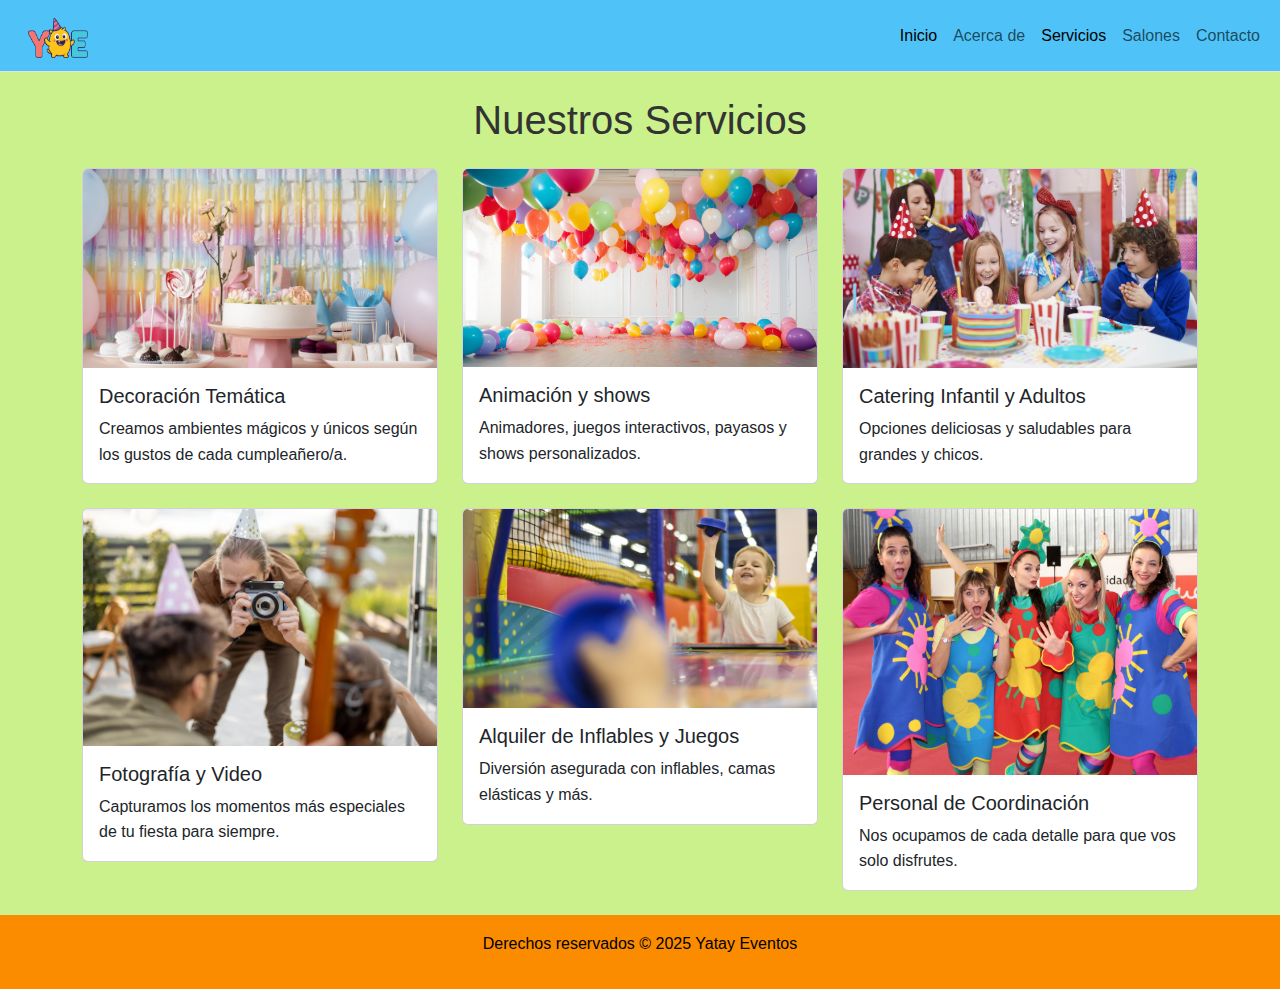
<file: servicios.html>
<!DOCTYPE html>
<html lang="es">
<head>
  <meta charset="UTF-8" />
  <meta name="viewport" content="width=device-width, initial-scale=1.0" />
  <title>Servicios - Yatay Eventos</title>
  <link href="https://cdn.jsdelivr.net/npm/bootstrap@5.3.5/dist/css/bootstrap.min.css" rel="stylesheet" />
  <link rel="stylesheet" href="styles.css">
</head>
<body>
 <!-- Header y Navbar -->
    <header>
        <nav class="navbar navbar-expand-lg border-bottom border-body">
            <div class="container-fluid">
               <a class="navbar-brand" href="#">
                    <img src="imagenes/icono yatay.png" alt="Eventos Yatay" width="60" height="40" class="d-inline-block align-text-top align-left">         
                </a>
                <button class="navbar-toggler" type="button" data-bs-toggle="collapse" data-bs-target="#navbarNav" aria-controls="navbarNav" aria-expanded="false" aria-label="Toggle navigation">
                  <span class="navbar-toggler-icon"></span>
                </button>
                <div class="collapse navbar-collapse" id="navbarNav">
                  <ul class="navbar-nav ms-auto">
                    <li class="nav-item">
                      <a class="nav-link active" aria-current="page" href="index.html">Inicio</a>
                    </li>
                    <li class="nav-item">
                      <a class="nav-link" href="institucional.html">Acerca de</a>
                    </li>
                    <li class="nav-item"><a class="nav-link active" href="servicios.html">Servicios</a>
                    </li>
                    <li class="nav-item">
                      <a class="nav-link" href="altaSalon.html">Salones</a>
                    </li>
                    <li class="nav-item">
                      <a class="nav-link" href="contacto.html">Contacto</a>
                    </li>
                  </ul>
                </div>
            </div>
        </nav>
    </header>

  <!-- Contenido Principal -->
  <main class="servicios container-fluid py-4">
    <section class="servicios-bloque container">
      <h1 class="text-center mb-4">Nuestros Servicios</h1>
      <div class="row row-cols-1 row-cols-md-2 row-cols-lg-3 g-4 align-items-stretch">
        <!-- Servicio 1 -->
        <article class="col">
          <div class="card" >
            <img src="imagenes/salon-tornasol1.jpg" class="card-img-top" alt="Decoración temática">
            <div class="card-body">
              <h5 class="card-title">Decoración Temática</h5>
              <p class="card-text">Creamos ambientes mágicos y únicos según los gustos de cada cumpleañero/a.</p>
            </div>
          </div>
        </article>

        <!-- Servicio 2 -->
        <article class="col">
          <div class="card">
            <img src="imagenes/salon_ava2.jpg" class="card-img-top" alt="Animación y Shows">
            <div class="card-body">
              <h5 class="card-title">Animación y shows</h5>
              <p class="card-text">Animadores, juegos interactivos, payasos y shows personalizados.</p>
            </div>
          </div>
        </article>

        <!-- Servicio 3 -->
        <article class="col">
          <div class="card">
            <img src="imagenes/salon_ava3.jpg" class="card-img-top" alt="Catering infantil">
            <div class="card-body">
              <h5 class="card-title">Catering Infantil y Adultos</h5>
              <p class="card-text">Opciones deliciosas y saludables para grandes y chicos.</p>
            </div>
          </div>
        </article>

        <!-- Servicio 4 -->
        <article class="col">
          <div class="card">
            <img src="imagenes/amigos-divirtiendose-celebrando.png" class="card-img-top" alt="Fotografía y Video">
            <div class="card-body">
              <h5 class="card-title">Fotografía y Video</h5>
              <p class="card-text">Capturamos los momentos más especiales de tu fiesta para siempre.</p>
            </div>
          </div>
        </article>

        <!-- Servicio 5 -->
        <article class="col">
          <div class="card">
            <img src="imagenes/salon-tornasol3.jpg" class="card-img-top" alt="Juegos e inflables">
            <div class="card-body">
              <h5 class="card-title">Alquiler de Inflables y Juegos</h5>
              <p class="card-text">Diversión asegurada con inflables, camas elásticas y más.</p>
            </div>
          </div>
        </article>

        <!-- Servicio 6 -->
        <article class="col">
          <div class="card card-servicio">
            <img src="imagenes/personal.jpg" class="card-img-top" alt="Personal de coordinación">
            <div class="card-body">
              <h5 class="card-title">Personal de Coordinación</h5>
              <p class="card-text">Nos ocupamos de cada detalle para que vos solo disfrutes.</p>
            </div>
          </div>
        </article>

      </div>
    </section>
  </main>

  <!-- Footer -->
   <footer>
        <div class="container-fluid text-center" >
            <p>Derechos reservados &copy; 2025 Yatay Eventos</p> 
        </div>
    </footer>

  <!-- Scripts Bootstrap -->
  <script src="https://cdn.jsdelivr.net/npm/bootstrap@5.3.5/dist/js/bootstrap.bundle.min.js"></script>

</body>
</html>
</file>
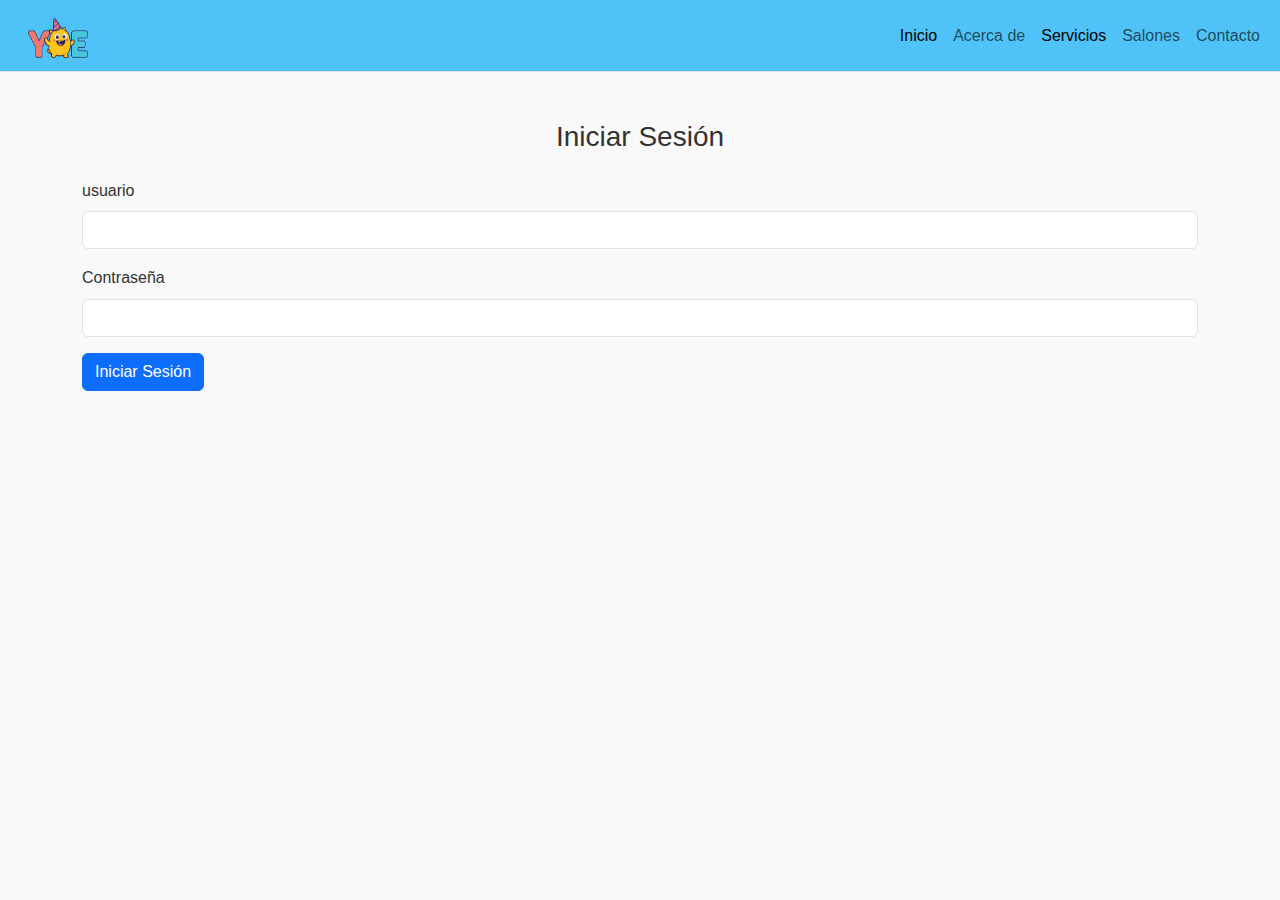
<file: usuarios.html>
<!DOCTYPE html>
<html lang="es">
<head>
    <meta charset="UTF-8" />
    <meta name="viewport" content="width=device-width, initial-scale=1.0" />
    <title>Usuarios - Yatay Eventos</title>
    <link href="https://cdn.jsdelivr.net/npm/bootstrap@5.3.5/dist/css/bootstrap.min.css" rel="stylesheet" />
    <link rel="stylesheet" href="styles.css">
    <script>
       
        if (!sessionStorage.getItem("token")) {
          alert("Acceso denegado. Debes iniciar sesión.");
          window.location.href = "login.html";
        }
      </script>
    </head>
    <body>
        <header class="bg-primary text-white py-3">
        <div class="container d-flex justify-content-between align-items-center">
            <h1 class="h5 m-0">Usuarios DummyJSON</h1>  
            <button id="logout" class="btn btn-danger btn-sm">SALIR</button> 
            </div> 
        </header>
        <main class="container py-5">
        <h2>Lista de usuarios</h2>
        <table class="table table-striped mt-3" id="usuariosTabla">
            <thead>
                <tr>
                    <th>ID</th>
                    <th>Nombre</th>
                    <th>Email</th>
                    <th>Telefono</th>
                </tr>
            </thead>
            <tbody>
                
            </tbody>
        </table>
        </main>
        <footer class="bg-light text-center py-3">
            <p>Yatay Eventos. Todos los derechos reservados.</p> </footer>
        <script src="js/usuarios.js"></script>
    </body>
</html>
</file>
<file: styles.css>
/* === Reset básico === */
/* === Reset básico === */
* {
    margin: 0;
    padding: 0;
    box-sizing: border-box;
}

body {
    font-family: 'Poppins', sans-serif;
    background-color: #f9f9f9;
    color: #333;
    line-height: 1.6;
}

/* === Colores === */
:root {
    --naranja: #FB8C00;
    --celeste: #4FC3F7;
    --verde: rgb(223, 247, 8);
}

/* === Header === */
header {
    color: white;
    text-align: center;
}

nav {
    background-color: var(--celeste);
    display: flex;
    justify-content: center;
    align-items: center;
    flex-wrap: wrap;
    gap: 1rem;
}

nav ul {
    align-items: center;
    display: flex;
    list-style: none;
    margin: 0;
}

nav a {
    text-decoration: none;
    color: white;
    padding: 1rem 1rem;
    border-radius: 8px;
    transition: background 0.3s ease;
}

a.navbar-brand {
    color: white;
}

nav a.nav-link:hover {
    background-color: var(--verde);
    color: #000;
}

.navbar.navbar-expand-lg.bg-body-tertiary.border-bottom.border-body{
    background-color: var(--celeste);
}
/* === Main === */
main {
    background-color: #cbf18c;
    padding: 2rem;
    max-width: 100%;
    margin: 0 auto;
}

h1, h2, h3 {
    margin-bottom: 1.5rem;
}

a.btn.btn-primary {
    margin: 2rem;
    padding: 0.5rem;
}

/* === Footer === */
footer {
    background-color: var(--naranja);
    color: #000;
    text-align: center;
    padding: 1rem;
    position: relative;
    bottom: 0;
    width: 100%;
}

/* === Institucional === */
.institucional {
    padding: 2rem;
    display: flex;
    flex-direction: column;
    gap: 2rem;
    max-width: 100%;
    margin: auto;
  }
  
  .institucional-bloque {
    background-color: #fff;
    padding: 1.5rem;
    border-radius: 10px;
    max-width: 1000px;
    display: block;
    align-self: center;
    box-shadow: 0 2px 10px rgba(0, 0, 0, 0.05);
    border-left: 6px solid var(--naranja);
  }
  
  .institucional h1, .institucional h2, .institucional h3 {
    margin-bottom: 1rem;
  }
  
  .institucional p {
    margin-bottom: 1rem;
  }
  
  .institucional ul {
    padding-left: 1.5rem;
    list-style-type: disc;
  }
  
 
/* === Formulario de Contacto === */
.contacto {
    text-align:center;
    margin-top: 2rem;
}
    
.formulario-contacto {
    display: flex;
    flex-direction: column;
    align-items: center;
    margin-top: 2rem;
}

.form {
    position: relative;
    justify-content: center;
    align-items: center;
    display: flex;
}

.formulario-contacto label {
    font-weight: bold;
    margin-top: 10px;
}

.formulario-contacto input,
.formulario-contacto textarea {
    padding: 10px;
    font-size: 16px;
    margin-top: 5px;
    border: 1px solid #ccc;
    border-radius: 4px;
    
}

.formulario-contacto button {
    margin-top: 15px;
    padding: 10px;
    background-color: #0fd2e0;
    color: white;
    font-size: 16px;
    border: none;
    border-radius: 4px;
    cursor: pointer;
}

.formulario-contacto button:hover {
    background-color: #1099a3;
}

/* === Media Queries === */
@media (max-width: 768px) {
    nav {
        flex-direction: column;
    }

    main {
        padding: 1rem;
    }

    form {
        padding: 1rem;
    }

    .institucional {
        padding: 1rem;
      }
    
    .institucional-bloque {
        padding: 1rem;
      }
}
</file>
